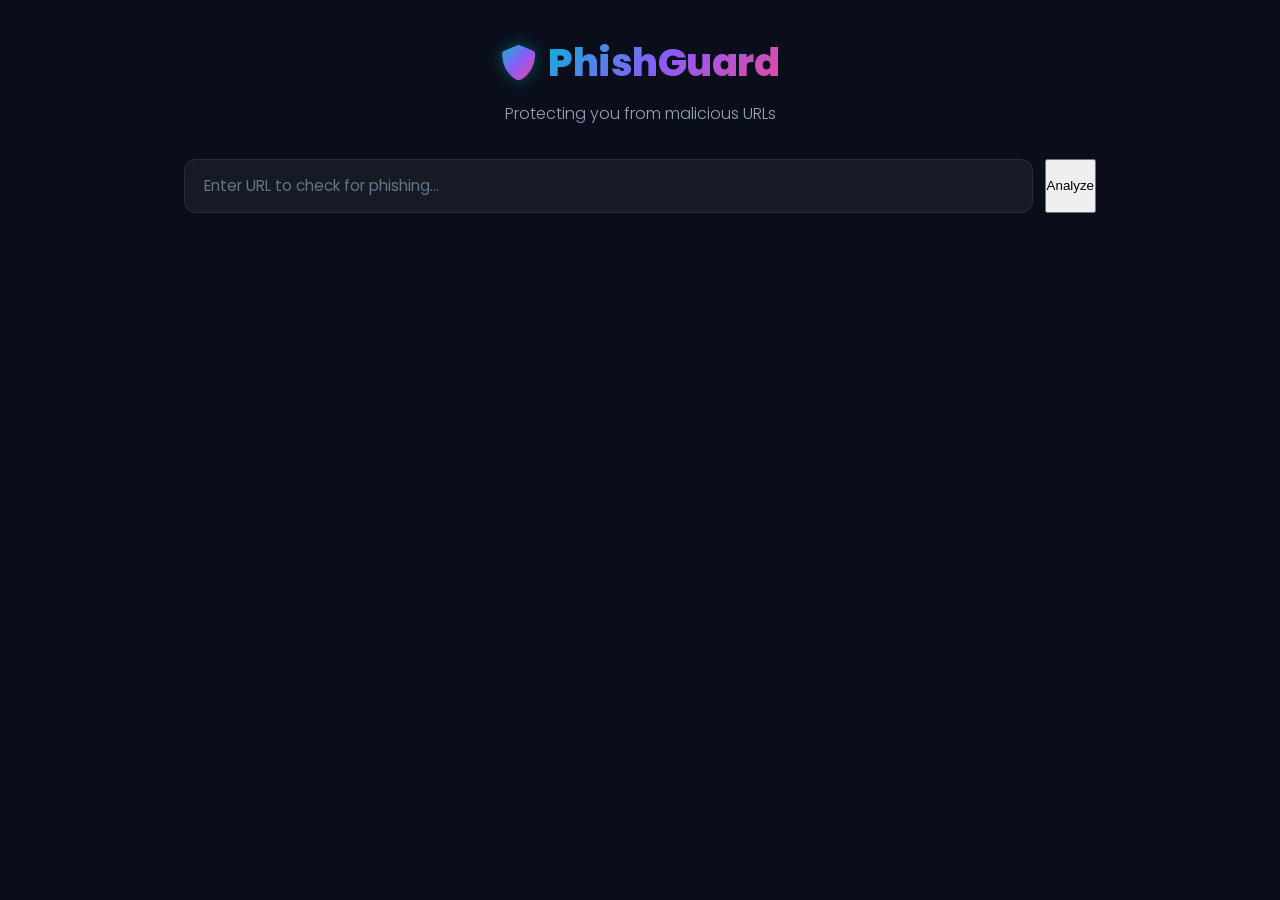
<file: index.html>
<!DOCTYPE html>
<html lang="en">
<head>
    <meta charset="UTF-8">
    <meta name="viewport" content="width=device-width, initial-scale=1.0">
    <title>PhishGuard - URL Safety Checker</title>
    <link href="https://fonts.googleapis.com/css2?family=Poppins:wght@300;400;500;600;700&display=swap" rel="stylesheet">
    <link rel="stylesheet" href="https://cdnjs.cloudflare.com/ajax/libs/font-awesome/6.0.0-beta3/css/all.min.css">
    <link rel="stylesheet" href="/static/style.css">
</head>
<body>
    <div class="container">
        <div class="header">
            <div class="logo">
                <i class="fas fa-shield-alt"></i>
                <h1>PhishGuard</h1>
            </div>
            <p class="tagline">Protecting you from malicious URLs</p>
        </div>
        
        <div class="main-content">
            <div class="search-box">
                <input type="text" id="url-input" placeholder="Enter URL to check for phishing...">
                <button id="check-btn">Analyze</button>
            </div>
            
            <div class="result-container hidden">
                <div class="result-header">
                    <h2>Safety Analysis</h2>
                    <div class="url-preview" id="url-preview"></div>
                </div>
                
                <div class="safety-meter">
                    <div class="meter-container">
                        <div class="meter-bar" id="meter-bar"></div>
                        <div class="meter-labels">
                            <span>0%</span>
                            <span>25%</span>
                            <span>50%</span>
                            <span>75%</span>
                            <span>100%</span>
                        </div>
                    </div>
                    <div class="safety-status" id="safety-status">
                        <span id="safety-percentage">0%</span>
                        <span id="status-text">Safe</span>
                    </div>
                </div>
                
                <div class="details">
                    <div class="detail-card">
                        <i class="fas fa-lock"></i>
                        <h3>HTTPS Secure</h3>
                        <p id="https-status">Checking...</p>
                    </div>
                    <div class="detail-card">
                        <i class="fas fa-calendar-alt"></i>
                        <h3>Domain Age</h3>
                        <p id="domain-age">Checking...</p>
                    </div>
                    <div class="detail-card">
                        <i class="fas fa-link"></i>
                        <h3>URL Length</h3>
                        <p id="url-length">Checking...</p>
                    </div>
                </div>
                
                <div class="recommendation" id="recommendation">
                    <i class="fas fa-info-circle"></i>
                    <p>Enter a URL to get safety recommendations</p>
                </div>
            </div>
        </div>
        
        <div class="animation-area">
            <div class="bubble bubble-1"></div>
            <div class="bubble bubble-2"></div>
            <div class="bubble bubble-3"></div>
            <div class="bubble bubble-4"></div>
            <div class="bubble bubble-5"></div>
        </div>
    </div>
    
    <script src="/static/script.js"></script>
</body>
</html>
</file>
<file: static/style.css>
/* ===== Design Tokens ===== */
:root {
    --bg-primary: #0a0e1a;
    --bg-secondary: #111827;
    --bg-card: rgba(17, 24, 39, 0.7);
    --bg-glass: rgba(255, 255, 255, 0.04);
    --border-glass: rgba(255, 255, 255, 0.08);
    --text-primary: #f1f5f9;
    --text-secondary: #94a3b8;
    --text-muted: #64748b;
    --accent-cyan: #06b6d4;
    --accent-purple: #8b5cf6;
    --accent-pink: #ec4899;
    --accent-green: #22c55e;
    --accent-yellow: #eab308;
    --accent-red: #ef4444;
    --accent-orange: #f97316;
    --gradient-brand: linear-gradient(135deg, #06b6d4, #8b5cf6, #ec4899);
    --gradient-card: linear-gradient(135deg, rgba(6,182,212,0.08), rgba(139,92,246,0.08));
    --shadow-glow: 0 0 30px rgba(6, 182, 212, 0.15);
    --shadow-card: 0 8px 32px rgba(0, 0, 0, 0.3);
    --radius-lg: 16px;
    --radius-md: 12px;
    --radius-sm: 8px;
    --transition: 0.3s cubic-bezier(0.4, 0, 0.2, 1);
}

/* ===== Reset & Base ===== */
*, *::before, *::after {
    margin: 0;
    padding: 0;
    box-sizing: border-box;
}

body {
    font-family: 'Inter', 'Poppins', sans-serif;
    background: var(--bg-primary);
    color: var(--text-primary);
    line-height: 1.6;
    min-height: 100vh;
    overflow-x: hidden;
}

/* ===== Animated Background ===== */
.bg-animation {
    position: fixed;
    top: 0; left: 0;
    width: 100%; height: 100%;
    z-index: 0;
    overflow: hidden;
    pointer-events: none;
}

.bg-orb {
    position: absolute;
    border-radius: 50%;
    filter: blur(80px);
    opacity: 0.3;
    animation: orbFloat 20s infinite ease-in-out;
}

.bg-orb-1 {
    width: 400px; height: 400px;
    background: var(--accent-cyan);
    top: -10%; left: -5%;
    animation-delay: 0s;
}

.bg-orb-2 {
    width: 350px; height: 350px;
    background: var(--accent-purple);
    top: 50%; right: -10%;
    animation-delay: -7s;
}

.bg-orb-3 {
    width: 300px; height: 300px;
    background: var(--accent-pink);
    bottom: -10%; left: 30%;
    animation-delay: -14s;
}

@keyframes orbFloat {
    0%, 100% { transform: translate(0, 0) scale(1); }
    25% { transform: translate(30px, -40px) scale(1.05); }
    50% { transform: translate(-20px, 20px) scale(0.95); }
    75% { transform: translate(40px, 30px) scale(1.02); }
}

/* ===== Container ===== */
.container {
    max-width: 960px;
    margin: 0 auto;
    padding: 2rem 1.5rem;
    position: relative;
    z-index: 1;
}

/* ===== Header ===== */
.header {
    text-align: center;
    margin-bottom: 2rem;
}

.logo {
    display: flex;
    align-items: center;
    justify-content: center;
    gap: 0.75rem;
    margin-bottom: 0.5rem;
}

.logo i {
    font-size: 2.2rem;
    background: var(--gradient-brand);
    -webkit-background-clip: text;
    background-clip: text;
    color: transparent;
    filter: drop-shadow(0 0 8px rgba(6,182,212,0.4));
}

.logo h1 {
    font-size: 2.4rem;
    font-weight: 800;
    background: var(--gradient-brand);
    -webkit-background-clip: text;
    background-clip: text;
    color: transparent;
    letter-spacing: -0.5px;
}

.tagline {
    font-size: 1rem;
    color: var(--text-secondary);
    font-weight: 300;
}

/* ===== Tab Navigation ===== */
.tab-nav {
    display: flex;
    justify-content: center;
    gap: 0.5rem;
    margin-bottom: 1.5rem;
    background: var(--bg-glass);
    border: 1px solid var(--border-glass);
    border-radius: var(--radius-lg);
    padding: 0.35rem;
    backdrop-filter: blur(12px);
}

.tab-btn {
    flex: 1;
    max-width: 200px;
    padding: 0.7rem 1rem;
    border: none;
    border-radius: var(--radius-md);
    background: transparent;
    color: var(--text-muted);
    font-family: inherit;
    font-size: 0.85rem;
    font-weight: 500;
    cursor: pointer;
    transition: var(--transition);
    display: flex;
    align-items: center;
    justify-content: center;
    gap: 0.5rem;
}

.tab-btn:hover {
    color: var(--text-primary);
    background: rgba(255, 255, 255, 0.05);
}

.tab-btn.active {
    background: var(--gradient-brand);
    color: #fff;
    font-weight: 600;
    box-shadow: 0 4px 15px rgba(6, 182, 212, 0.25);
}

.tab-btn i {
    font-size: 0.9rem;
}

/* ===== Glass Card ===== */
.glass-card {
    background: var(--bg-card);
    border: 1px solid var(--border-glass);
    border-radius: var(--radius-lg);
    padding: 2rem;
    backdrop-filter: blur(16px);
    box-shadow: var(--shadow-card);
    transition: var(--transition);
}

.glass-card:hover {
    border-color: rgba(255, 255, 255, 0.12);
}

/* ===== Tab Panels ===== */
.tab-panel {
    display: none;
    animation: fadeSlideIn 0.4s ease;
}

.tab-panel.active {
    display: block;
}

@keyframes fadeSlideIn {
    from { opacity: 0; transform: translateY(12px); }
    to { opacity: 1; transform: translateY(0); }
}

/* ===== Search Box ===== */
.search-box {
    display: flex;
    gap: 0.75rem;
    margin-bottom: 1.5rem;
}

.search-box input,
.email-input textarea {
    flex: 1;
    padding: 0.9rem 1.2rem;
    background: rgba(255, 255, 255, 0.05);
    border: 1px solid var(--border-glass);
    border-radius: var(--radius-md);
    color: var(--text-primary);
    font-family: inherit;
    font-size: 0.95rem;
    transition: var(--transition);
}

.search-box input::placeholder,
.email-input textarea::placeholder {
    color: var(--text-muted);
}

.search-box input:focus,
.email-input textarea:focus {
    outline: none;
    border-color: var(--accent-cyan);
    box-shadow: 0 0 0 3px rgba(6, 182, 212, 0.15);
}

.email-input textarea {
    width: 100%;
    min-height: 160px;
    resize: vertical;
    margin-bottom: 1rem;
    line-height: 1.6;
}

.btn-primary {
    padding: 0.9rem 2rem;
    background: var(--gradient-brand);
    color: #fff;
    border: none;
    border-radius: var(--radius-md);
    font-family: inherit;
    font-size: 0.95rem;
    font-weight: 600;
    cursor: pointer;
    transition: var(--transition);
    white-space: nowrap;
    display: inline-flex;
    align-items: center;
    gap: 0.5rem;
}

.btn-primary:hover {
    transform: translateY(-2px);
    box-shadow: 0 6px 20px rgba(6, 182, 212, 0.3);
}

.btn-primary:active {
    transform: translateY(0);
}

.btn-primary:disabled {
    opacity: 0.6;
    cursor: not-allowed;
    transform: none;
}

/* ===== Result Container ===== */
.result-container {
    display: none;
    animation: fadeSlideIn 0.5s ease;
}

.result-container.show {
    display: block;
}

.result-header {
    text-align: center;
    margin-bottom: 1.5rem;
}

.result-header h2 {
    font-size: 1.4rem;
    font-weight: 700;
    background: var(--gradient-brand);
    -webkit-background-clip: text;
    background-clip: text;
    color: transparent;
    margin-bottom: 0.75rem;
}

.url-preview {
    background: rgba(255, 255, 255, 0.04);
    padding: 0.6rem 1rem;
    border-radius: var(--radius-sm);
    font-family: 'JetBrains Mono', monospace;
    font-size: 0.85rem;
    color: var(--text-secondary);
    word-break: break-all;
    border: 1px solid var(--border-glass);
}

/* ===== Safety Meter ===== */
.safety-meter {
    margin-bottom: 1.5rem;
}

.meter-container {
    background: rgba(255, 255, 255, 0.06);
    height: 12px;
    border-radius: 6px;
    margin-bottom: 0.4rem;
    overflow: hidden;
    position: relative;
}

.meter-bar {
    height: 100%;
    width: 0%;
    border-radius: 6px;
    background: var(--gradient-brand);
    transition: width 1.2s cubic-bezier(0.4, 0, 0.2, 1);
    position: relative;
}

.meter-bar::after {
    content: '';
    position: absolute;
    top: 0; right: 0;
    width: 20px; height: 100%;
    background: rgba(255,255,255,0.3);
    border-radius: 6px;
    filter: blur(4px);
}

.meter-labels {
    display: flex;
    justify-content: space-between;
    font-size: 0.7rem;
    color: var(--text-muted);
}

.safety-status {
    display: flex;
    justify-content: center;
    align-items: center;
    gap: 1rem;
    margin-top: 1rem;
}

#safety-percentage {
    font-size: 2.5rem;
    font-weight: 800;
    background: var(--gradient-brand);
    -webkit-background-clip: text;
    background-clip: text;
    color: transparent;
}

#status-text {
    font-size: 1rem;
    font-weight: 600;
    padding: 0.4rem 1rem;
    border-radius: var(--radius-sm);
    color: #fff;
}

/* ===== Detail Cards ===== */
.details {
    display: grid;
    grid-template-columns: repeat(auto-fit, minmax(200px, 1fr));
    gap: 1rem;
    margin-bottom: 1.5rem;
}

.detail-card {
    background: var(--bg-glass);
    border: 1px solid var(--border-glass);
    padding: 1.2rem;
    border-radius: var(--radius-md);
    text-align: center;
    transition: var(--transition);
}

.detail-card:hover {
    transform: translateY(-4px);
    border-color: rgba(6, 182, 212, 0.3);
    box-shadow: 0 8px 25px rgba(0, 0, 0, 0.2);
}

.detail-card i {
    font-size: 1.6rem;
    background: var(--gradient-brand);
    -webkit-background-clip: text;
    background-clip: text;
    color: transparent;
    margin-bottom: 0.6rem;
    display: block;
}

.detail-card h3 {
    font-size: 0.9rem;
    font-weight: 600;
    margin-bottom: 0.3rem;
    color: var(--text-primary);
}

.detail-card p {
    font-size: 0.8rem;
    color: var(--text-secondary);
}

/* ===== Recommendation ===== */
.recommendation {
    background: rgba(6, 182, 212, 0.08);
    border: 1px solid rgba(6, 182, 212, 0.15);
    padding: 1rem 1.2rem;
    border-radius: var(--radius-md);
    display: flex;
    align-items: flex-start;
    gap: 0.75rem;
}

.recommendation i {
    font-size: 1.2rem;
    color: var(--accent-cyan);
    margin-top: 2px;
}

.recommendation p {
    margin: 0;
    font-size: 0.9rem;
    color: var(--text-secondary);
    line-height: 1.5;
}

/* ===== Email Result ===== */
.email-result {
    display: none;
    animation: fadeSlideIn 0.5s ease;
}

.email-result.show {
    display: block;
}

.risk-header {
    text-align: center;
    margin-bottom: 1.5rem;
}

.risk-score-circle {
    width: 120px;
    height: 120px;
    border-radius: 50%;
    margin: 0 auto 1rem;
    display: flex;
    align-items: center;
    justify-content: center;
    font-size: 2rem;
    font-weight: 800;
    border: 3px solid;
    position: relative;
}

.risk-score-circle::before {
    content: '';
    position: absolute;
    inset: -6px;
    border-radius: 50%;
    border: 2px solid transparent;
    border-top-color: inherit;
    animation: spinSlow 3s linear infinite;
}

@keyframes spinSlow {
    to { transform: rotate(360deg); }
}

.risk-label {
    font-size: 1.1rem;
    font-weight: 600;
}

.indicators-list {
    list-style: none;
    margin: 1rem 0;
}

.indicators-list li {
    padding: 0.6rem 0.8rem;
    margin-bottom: 0.5rem;
    background: rgba(239, 68, 68, 0.08);
    border-left: 3px solid var(--accent-red);
    border-radius: 0 var(--radius-sm) var(--radius-sm) 0;
    font-size: 0.85rem;
    color: var(--text-secondary);
    display: flex;
    align-items: center;
    gap: 0.5rem;
}

.indicators-list li i {
    color: var(--accent-red);
    font-size: 0.8rem;
}

.indicators-list li.safe-indicator {
    background: rgba(34, 197, 94, 0.08);
    border-left-color: var(--accent-green);
}

.indicators-list li.safe-indicator i {
    color: var(--accent-green);
}

/* ===== Dashboard ===== */
.stats-grid {
    display: grid;
    grid-template-columns: repeat(auto-fit, minmax(180px, 1fr));
    gap: 1rem;
    margin-bottom: 1.5rem;
}

.stat-card {
    background: var(--bg-glass);
    border: 1px solid var(--border-glass);
    padding: 1.2rem;
    border-radius: var(--radius-md);
    text-align: center;
    transition: var(--transition);
}

.stat-card:hover {
    transform: translateY(-3px);
    border-color: rgba(6, 182, 212, 0.2);
}

.stat-card .stat-icon {
    font-size: 1.5rem;
    margin-bottom: 0.5rem;
    display: block;
}

.stat-card .stat-icon.cyan { color: var(--accent-cyan); }
.stat-card .stat-icon.red { color: var(--accent-red); }
.stat-card .stat-icon.green { color: var(--accent-green); }
.stat-card .stat-icon.purple { color: var(--accent-purple); }

.stat-card .stat-value {
    font-size: 2rem;
    font-weight: 800;
    color: var(--text-primary);
    display: block;
}

.stat-card .stat-label {
    font-size: 0.75rem;
    color: var(--text-muted);
    text-transform: uppercase;
    letter-spacing: 0.5px;
    font-weight: 500;
}

/* ===== History Table ===== */
.history-section h3 {
    font-size: 1rem;
    font-weight: 600;
    color: var(--text-primary);
    margin-bottom: 1rem;
    display: flex;
    align-items: center;
    gap: 0.5rem;
}

.history-section h3 i {
    color: var(--accent-cyan);
}

.history-table-wrap {
    overflow-x: auto;
    border-radius: var(--radius-md);
    border: 1px solid var(--border-glass);
}

.history-table {
    width: 100%;
    border-collapse: collapse;
    font-size: 0.82rem;
}

.history-table th {
    background: rgba(255, 255, 255, 0.04);
    padding: 0.7rem 1rem;
    text-align: left;
    font-weight: 600;
    color: var(--text-secondary);
    text-transform: uppercase;
    font-size: 0.7rem;
    letter-spacing: 0.5px;
    border-bottom: 1px solid var(--border-glass);
}

.history-table td {
    padding: 0.65rem 1rem;
    color: var(--text-secondary);
    border-bottom: 1px solid rgba(255,255,255,0.03);
    max-width: 280px;
    overflow: hidden;
    text-overflow: ellipsis;
    white-space: nowrap;
}

.history-table tr:hover td {
    background: rgba(255, 255, 255, 0.02);
}

.badge {
    display: inline-block;
    padding: 0.2rem 0.6rem;
    border-radius: 20px;
    font-size: 0.7rem;
    font-weight: 600;
}

.badge-safe { background: rgba(34,197,94,0.15); color: var(--accent-green); }
.badge-warning { background: rgba(234,179,8,0.15); color: var(--accent-yellow); }
.badge-danger { background: rgba(239,68,68,0.15); color: var(--accent-red); }

.empty-state {
    text-align: center;
    padding: 3rem 1rem;
    color: var(--text-muted);
}

.empty-state i {
    font-size: 2.5rem;
    margin-bottom: 0.75rem;
    display: block;
    opacity: 0.4;
}

.empty-state p {
    font-size: 0.9rem;
}

.clear-btn {
    background: none;
    border: 1px solid rgba(239,68,68,0.3);
    color: var(--accent-red);
    padding: 0.4rem 1rem;
    border-radius: var(--radius-sm);
    font-family: inherit;
    font-size: 0.75rem;
    cursor: pointer;
    transition: var(--transition);
    margin-left: auto;
}

.clear-btn:hover {
    background: rgba(239,68,68,0.1);
}

/* ===== Redirect Alert ===== */
.redirect-alert {
    background: rgba(249, 115, 22, 0.1);
    border: 1px solid rgba(249, 115, 22, 0.25);
    border-radius: var(--radius-md);
    padding: 0.8rem 1rem;
    margin-bottom: 1.2rem;
    display: flex;
    align-items: flex-start;
    gap: 0.75rem;
    animation: fadeSlideIn 0.3s ease;
}

.redirect-alert i {
    color: var(--accent-orange);
    font-size: 1.1rem;
    margin-top: 2px;
}

.redirect-alert strong {
    color: var(--accent-orange);
    font-size: 0.85rem;
}

.redirect-alert p {
    color: var(--text-secondary);
    font-size: 0.8rem;
    margin-top: 0.2rem;
    word-break: break-all;
}

/* ===== Export Button ===== */
.btn-export {
    margin-top: 1rem;
    padding: 0.6rem 1.2rem;
    background: rgba(139, 92, 246, 0.12);
    border: 1px solid rgba(139, 92, 246, 0.25);
    color: var(--accent-purple);
    border-radius: var(--radius-sm);
    font-family: inherit;
    font-size: 0.8rem;
    font-weight: 500;
    cursor: pointer;
    transition: var(--transition);
    display: inline-flex;
    align-items: center;
    gap: 0.4rem;
}

.btn-export:hover {
    background: rgba(139, 92, 246, 0.2);
    transform: translateY(-1px);
}

/* ===== Bulk Result ===== */
.bulk-result {
    margin-top: 1.5rem;
    animation: fadeSlideIn 0.4s ease;
}

/* ===== Error Message ===== */
.error-message {
    background: rgba(239, 68, 68, 0.1);
    border: 1px solid rgba(239, 68, 68, 0.2);
    border-radius: var(--radius-sm);
    padding: 0.75rem 1rem;
    color: var(--accent-red);
    font-size: 0.85rem;
    margin-top: 1rem;
    display: none;
    animation: fadeSlideIn 0.3s ease;
}

/* ===== Footer ===== */
.footer {
    text-align: center;
    padding: 2rem 0 1rem;
    color: var(--text-muted);
    font-size: 0.75rem;
}

.footer a {
    color: var(--accent-cyan);
    text-decoration: none;
}

/* ===== Responsive ===== */
@media (max-width: 640px) {
    .container { padding: 1rem; }
    .logo h1 { font-size: 1.8rem; }
    .tab-nav { gap: 0.25rem; padding: 0.25rem; }
    .tab-btn { font-size: 0.75rem; padding: 0.6rem 0.5rem; }
    .tab-btn span { display: none; }
    .search-box { flex-direction: column; }
    .search-box .btn-primary { width: 100%; justify-content: center; }
    .details { grid-template-columns: 1fr; }
    .stats-grid { grid-template-columns: repeat(2, 1fr); }
    #safety-percentage { font-size: 2rem; }
    .glass-card { padding: 1.2rem; }
}

/* ===== Utility ===== */
.hidden {
    display: none !important;
}

/* ===== Spinner ===== */
.fa-spin {
    animation: fa-spin 1s linear infinite;
}

@keyframes fa-spin {
    to { transform: rotate(360deg); }
}

/* ===== Prevention Guide ===== */
.prev-header {
    text-align: center;
    margin-bottom: 1.5rem;
}

.prev-header-icon {
    font-size: 2.5rem;
    background: linear-gradient(135deg, #06b6d4, #8b5cf6, #ec4899);
    -webkit-background-clip: text;
    background-clip: text;
    color: transparent;
    display: block;
    margin-bottom: 0.5rem;
    filter: drop-shadow(0 0 12px rgba(6, 182, 212, 0.3));
}

.prev-header h2 {
    color: var(--text-primary);
    font-size: 1.6rem;
    font-weight: 700;
    margin-bottom: 0.3rem;
}

.prev-header p {
    color: var(--text-muted);
    font-size: 0.88rem;
}

.prev-grid {
    display: grid;
    grid-template-columns: repeat(auto-fill, minmax(280px, 1fr));
    gap: 1rem;
}

.prev-card {
    background: var(--bg-card);
    border: 1px solid var(--border-glass);
    border-radius: 14px;
    padding: 1.3rem;
    transition: all 0.3s ease;
    position: relative;
    overflow: hidden;
}

.prev-card::before {
    content: '';
    position: absolute;
    top: 0;
    left: 0;
    right: 0;
    height: 3px;
    background: linear-gradient(90deg, #06b6d4, #8b5cf6, #ec4899);
    opacity: 0;
    transition: 0.3s ease;
}

.prev-card:hover {
    transform: translateY(-4px);
    border-color: rgba(6, 182, 212, 0.2);
    box-shadow: 0 8px 24px rgba(0, 0, 0, 0.3);
}

.prev-card:hover::before {
    opacity: 1;
}

.prev-card-icon {
    width: 42px;
    height: 42px;
    border-radius: 10px;
    display: flex;
    align-items: center;
    justify-content: center;
    font-size: 1.1rem;
    margin-bottom: 0.8rem;
}

.prev-card h3 {
    color: var(--text-primary);
    font-size: 0.92rem;
    font-weight: 600;
    margin-bottom: 0.5rem;
}

.prev-card p {
    color: var(--text-secondary);
    font-size: 0.8rem;
    line-height: 1.55;
    margin-bottom: 0.8rem;
}

.prev-card code {
    background: rgba(239, 68, 68, 0.12);
    color: #f87171;
    padding: 0.1rem 0.35rem;
    border-radius: 4px;
    font-size: 0.75rem;
}

.prev-action {
    font-size: 0.72rem;
    color: #06b6d4;
    font-weight: 600;
    padding: 0.4rem 0.65rem;
    background: rgba(6, 182, 212, 0.08);
    border-radius: 6px;
    border: 1px solid rgba(6, 182, 212, 0.15);
}

/* ===== Phishing Quiz ===== */
.quiz-container {
    display: flex;
    flex-direction: column;
    gap: 1rem;
}

.quiz-pair {
    background: rgba(255, 255, 255, 0.02);
    border: 1px solid var(--border-glass);
    border-radius: 12px;
    padding: 1rem;
}

.quiz-label {
    color: var(--text-muted);
    font-size: 0.75rem;
    font-weight: 600;
    text-transform: uppercase;
    letter-spacing: 0.5px;
    margin-bottom: 0.6rem;
}

.quiz-option {
    display: block;
    width: 100%;
    text-align: left;
    padding: 0.65rem 0.9rem;
    margin-bottom: 0.4rem;
    background: rgba(255, 255, 255, 0.03);
    border: 1px solid rgba(255, 255, 255, 0.06);
    border-radius: 8px;
    color: var(--text-secondary);
    font-family: 'Inter', monospace;
    font-size: 0.78rem;
    cursor: pointer;
    transition: 0.3s ease;
}

.quiz-option:last-child {
    margin-bottom: 0;
}

.quiz-option:hover:not(.quiz-correct):not(.quiz-wrong) {
    background: rgba(6, 182, 212, 0.06);
    border-color: rgba(6, 182, 212, 0.2);
    color: var(--text-primary);
}

.quiz-option.quiz-correct {
    background: rgba(34, 197, 94, 0.12);
    border-color: rgba(34, 197, 94, 0.4);
    color: #4ade80;
    cursor: default;
}

.quiz-option.quiz-wrong {
    background: rgba(239, 68, 68, 0.12);
    border-color: rgba(239, 68, 68, 0.4);
    color: #f87171;
    cursor: default;
}

.quiz-option.quiz-correct::after {
    content: ' ✓ Real URL';
    font-weight: 700;
    float: right;
}

.quiz-option.quiz-wrong::after {
    content: ' ✗ Phishing URL';
    font-weight: 700;
    float: right;
}

.quiz-score {
    text-align: center;
    margin-top: 1rem;
    font-size: 0.9rem;
    color: var(--text-primary);
    font-weight: 600;
    min-height: 1.5rem;
}
</file>
